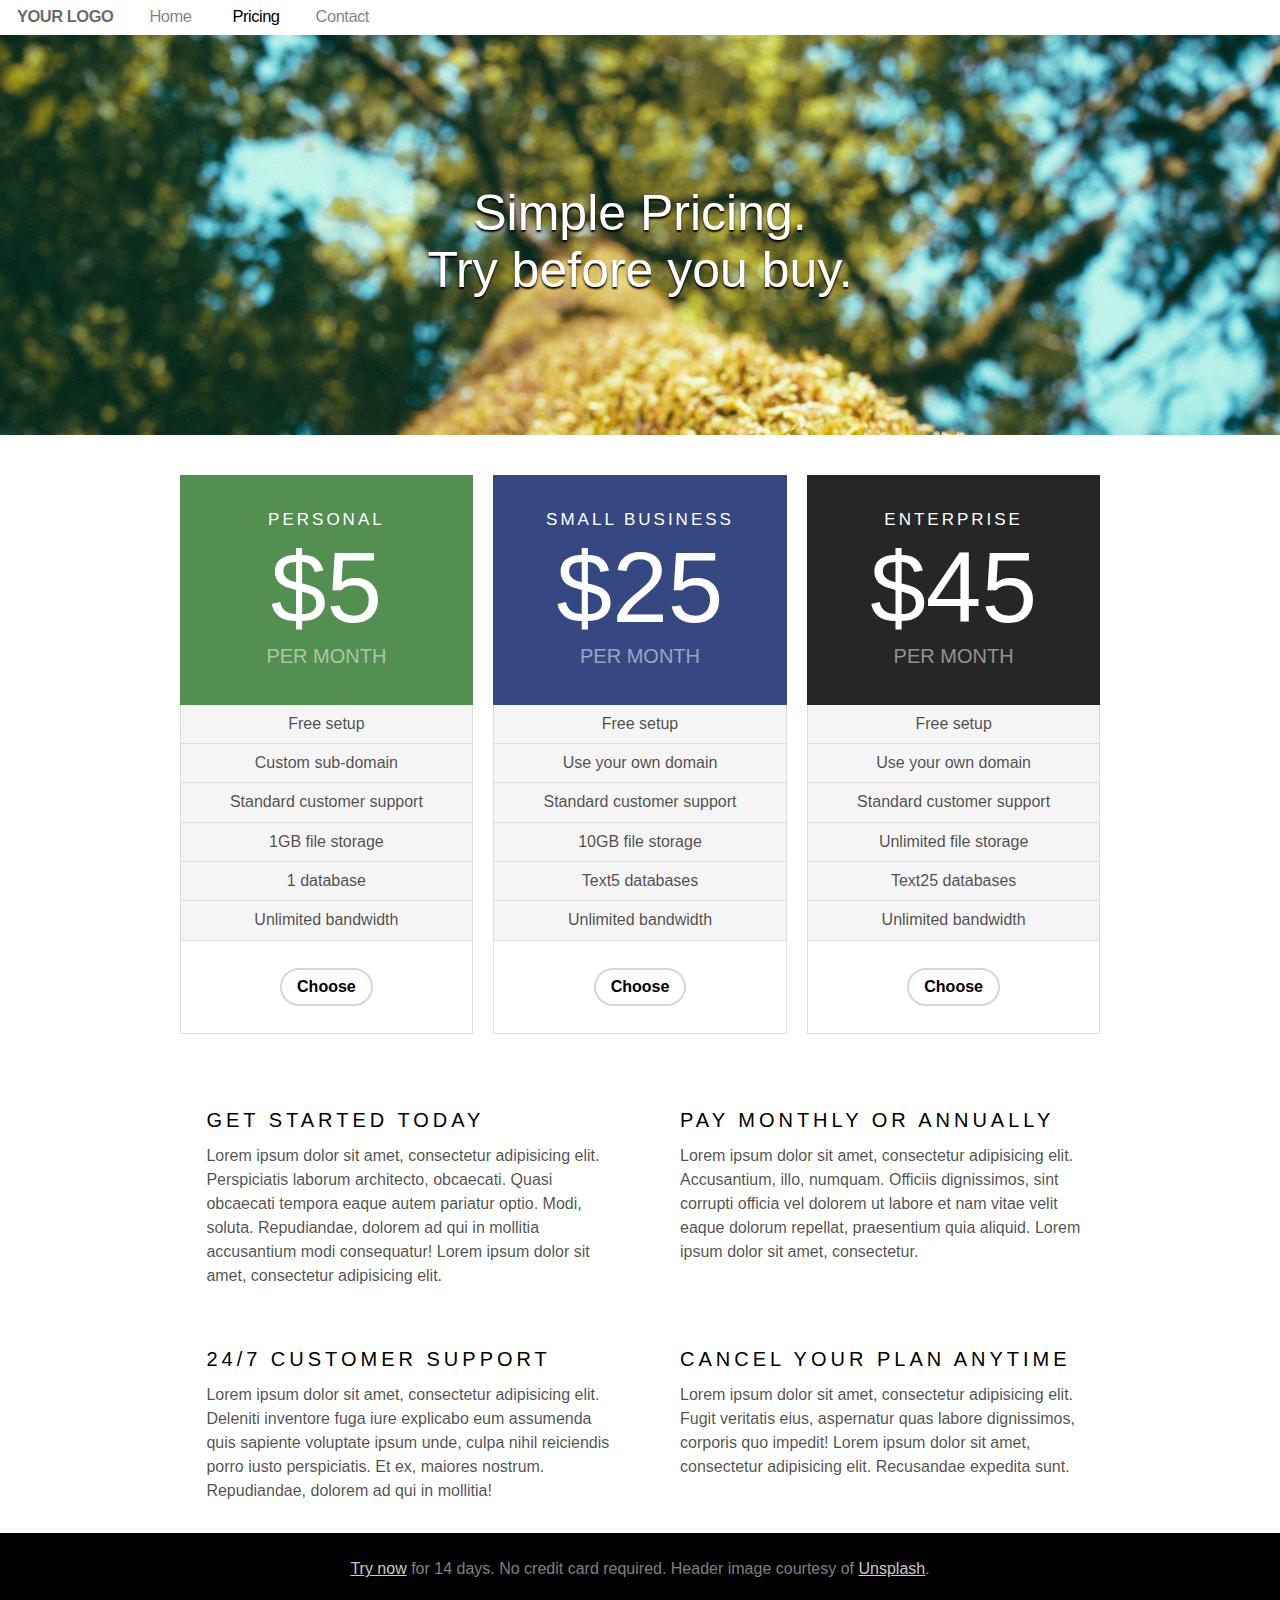
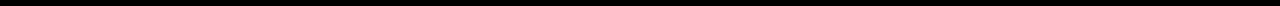
<file: index.html>
<!doctype html>
<html>
<head>
  <title>Essential</title>
  <link rel="stylesheet" href="css/normalize.css"/>
  <link rel="stylesheet" href="css/global.css"/>
  <meta charset="utf-8" />
  <meta name="viewport" content="width=device-width, initial-scale=1.0" />
</head>

<body>
    <div class="navContainer">
        <div class="rowNav">
            <div class="columnNav">
                <nav>
                    <ul>
                        <li class="specLogo"><strong>YOUR LOGO</strong></li>
                        <li class="gen">Home</li>
                        <li class="specPrice">Pricing</li>
                        <li class="gen">Contact</li>
                    </ul>
                </nav>
            </div>
        </div>
    </div>

    <header>
        Simple Pricing.<br>
        Try before you buy.
    </header>
    
    <div class="prices">
        <div class="priceContainerCol">
            <div class="price5Head">
                <div class="rowpriceType">PERSONAL</div>
                <div class="rowpriceAmount">$5</div>
                <div class="rowpriceSchedule">PER MONTH</div>
            </div>

            <div class="priceDetails">
                <div>Free setup</div>
                <div>Custom sub-domain</div>
                <div>Standard customer support</div>
                <div>1GB file storage</div>
                <div>1 database</div>
                <div>Unlimited bandwidth</div>
            </div>
            <div class="priceChoose">
                <button type="submit"><strong>Choose</strong></button>
            </div>
        </div>

        <div class="priceContainerCol">
            <div class="price25Head">
                <div class="rowpriceType">SMALL BUSINESS</div>
                <div class="rowpriceAmount">$25</div>
                <div class="rowpriceSchedule">PER MONTH</div>
            </div>

            <div class="priceDetails">
                <div>Free setup</div>
                <div>Use your own domain</div>
                <div>Standard customer support</div>
                <div>10GB file storage</div>
                <div>Text5 databases</div>
                <div>Unlimited bandwidth</div>
            </div>

            <div class="priceChoose">
                <button type="submit"><strong>Choose</strong></button>
            </div>
        </div>


        <div class="priceContainerCol">
            <div class="price45Head">
                <div class="rowpriceType">ENTERPRISE</div>
                <div class="rowpriceAmount">$45</div>
                <div class="rowpriceSchedule">PER MONTH</div>
            </div>

            <div class="priceDetails">
                <div>Free setup</div>
                <div>Use your own domain</div>
                <div>Standard customer support</div>
                <div>Unlimited file storage</div>
                <div>Text25 databases</div>
                <div>Unlimited bandwidth</div>
            </div>

            <div class="priceChoose">
                <button type="submit"><strong>Choose</strong></button>
            </div>
        </div>
    </div>

    <div class="infoCol1">
        <div class="infoRow">
            <div class="infoHead"><strong>GET STARTED TODAY</strong></div>
            <div class="infoP">Lorem ipsum dolor sit amet, consectetur adipisicing elit. Perspiciatis laborum architecto, obcaecati. Quasi obcaecati tempora eaque autem pariatur optio. Modi, soluta. Repudiandae, dolorem ad qui in mollitia accusantium modi consequatur! Lorem ipsum dolor sit amet, consectetur adipisicing elit.</div>
        </div>
        <div class="infoRow">
            <div class="infoHead"><strong>PAY MONTHLY OR ANNUALLY</strong></div>
            <div class="infoP">Lorem ipsum dolor sit amet, consectetur adipisicing elit. Accusantium, illo, numquam. Officiis dignissimos, sint corrupti officia vel dolorem ut labore et nam vitae velit eaque dolorum repellat, praesentium quia aliquid. Lorem ipsum dolor sit amet, consectetur.</div>
        </div>
    </div>

    <div class="infoCol2">
        <div class="infoRow">
            <div class="infoHead"><strong>24/7 CUSTOMER SUPPORT</strong></div>
            <div class="infoP">Lorem ipsum dolor sit amet, consectetur adipisicing elit. Deleniti inventore fuga iure explicabo eum assumenda quis sapiente voluptate ipsum unde, culpa nihil reiciendis porro iusto perspiciatis. Et ex, maiores nostrum. Repudiandae, dolorem ad qui in mollitia!</div>
        </div>
        <div class="infoRow">
            <div class="infoHead"><strong>CANCEL YOUR PLAN ANYTIME</strong></div>
            <div class="infoP">Lorem ipsum dolor sit amet, consectetur adipisicing elit. Fugit veritatis eius, aspernatur quas labore dignissimos, corporis quo impedit! Lorem ipsum dolor sit amet, consectetur adipisicing elit. Recusandae expedita sunt.</div>
        </div>
    </div>

    <footer><span class="footerLink">Try now</span> for 14 days. No credit card required. Header image courtesy of <span class="footerLink">Unsplash</span>.</footer>

</body>

</html>
</file>
<file: css/global.css>
* {
    box-sizing: border-box;
}

img {
    width: 100%;
}
.navContainer {
    background-color: rgb(255, 255, 255);
    font-size: 16.5px;
    letter-spacing: -0.5px;
}

.gen {
    color:  rgba(0, 0, 0, .5);
    margin-left: 10px;
}

.specLogo {
    color: rgba(0, 0, 0, .6);
    margin-right: 5px;
}

.specPrice {
    color: black;
    margin-left: 15px;
}
 
.rowNav {
    margin-bottom: 2px;
}
.columnNav {
    padding: 7px;
    margin-left: 10px;
}

.columnNav ul {
    list-style-type: none;
    margin: 0;
    padding: 0;
}
.columnNav li {
    display: inline;
    margin-right: 22px;
}
body {
    background-color: rgb(255, 255, 255);
}
header {
    background-image: url("../img/backgroundc.jpg");
    background-repeat: no-repeat;
    background-size: cover;
    width: 100%;
    height: 400px;
    padding: 150px;
    margin-left: 0;
    margin-right: 0;
    color: white;
    text-shadow: 0px 2px 2px black;
    text-align: center;
    font-size: 50px;
}

.prices {
    margin-left: 13.25%;
    margin-right: 13.25%;
    display: flex;
    margin-top: 30px;
}

.priceContainerCol {
    flex: 3;
    padding: 10px;
    text-align: center;
}

.rowpriceType {
    font-size: 17px;
    color: white;
    letter-spacing: 3px;
}

.rowpriceAmount {
    font-size: 100px;
    color: white;
    font-weight: 300;
}

.rowpriceSchedule {
    font-size: 20px;
    color: rgba(255, 255, 255, 0.5);
}

.price5Head {
    background-color: rgba(64, 131, 61, .9);
    padding-top: 35px;
    padding-bottom: 37px;
}
.price25Head {
    background-color: rgba(32, 52, 116, .9);
    padding-top: 35px;
    padding-bottom: 37px;
}

.price45Head {
    background-color: rgba(14, 14, 14, .9);
    padding-top: 35px;
    padding-bottom: 37px;
}

.priceDetails > div {
    border-bottom: 1px solid rgba(215, 215, 215, .8);
    border-right: 1px solid rgba(215, 215, 215, .8);
    border-left: 1px solid rgba(215, 215, 215, .8);
    text-align: center;
    background-color: rgb(245, 245, 245);
    padding: 10px; 
    color: rgba(0, 0, 0, .7);
}

.priceChoose {
    border-right: 1px solid rgba(215, 215, 215, .8);
    border-bottom: 1px solid rgba(215, 215, 215, .8);
    border-left: 1px solid rgba(215, 215, 215, .8);
    text-align: center;
    background-color: rgb(255, 255, 255);
    padding: 27px;
}

button {
    border-radius: 150px;
    background-color: rgb(255, 255, 255);
    border: 2px solid rgb(215, 215, 215);
    padding-top: 8px;
    padding-bottom: 8px;
    padding-right: 15px;
    padding-left: 15px;
}

.infoCol1 {
    max-width: 960px;
    margin-top: 35px;
    margin-left: 13%;
    margin-right: 13%;
    display: flex;
}

.infoRow {
    flex: 1;
    padding: 30px;
    margin-left: 10px;
    text-align: left;
}

.infoCol2 {
    max-width: 960px;
    margin-left: 13%;
    margin-right: 13%;
    display: flex;
}

.infoHead {
    letter-spacing: 4px;
    font-weight: 200;
    font-size: 20px;
    margin-bottom: 12px;
}

.infoP {
    line-height: 150%;
    color: rgba(0, 0, 0, .7);
}

footer {
    background-color: black;
    color: rgba(255, 255, 255, .5);
    padding: 27px;
    text-align: center;
}

.footerLink {
    color: rgba(255, 255, 255, .8);
    text-decoration: underline;
}
</file>
